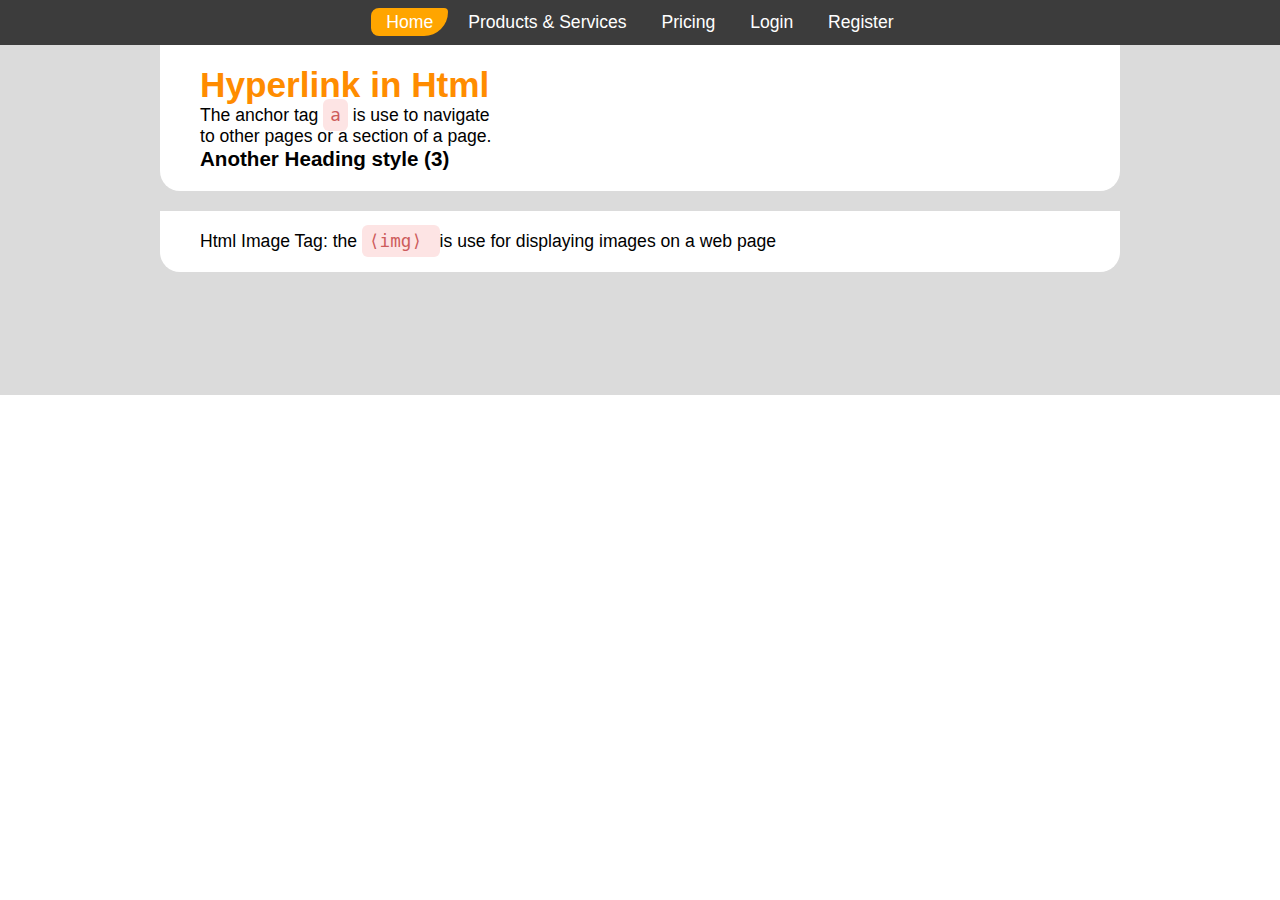
<file: index.html>
<!doctype html>
<html lang="en">
<head>
    <meta charset="UTF-8">
    <meta name="viewport" content="width=device-width, user-scalable=no, initial-scale=1.0, maximum-scale=1.0, minimum-scale=1.0">
    <meta http-equiv="X-UA-Compatible" content="ie=edge">
    <title>Hyperlinks in Html</title>
    <link href="styles/main.css" rel="stylesheet" >
</head>
<body>
    <div class="top-section">
        <div class="menus">
            <a href="#" class="active-menu">Home</a>
            <a href="products/prod_services.html">Products &amp; Services</a>
            <a href="products/pricing/price.html">Pricing</a>
            <a href="">Login</a>
            <a href="">Register</a>
        </div>
    </div>
    <div class="main-content-section">
        <div class="content mb-20px">
            <h1>Hyperlink in Html</h1>
            <span>The anchor tag <code>a</code> 
        is use to navigate <br> to other pages 
        or a section of a page.</span>

            <h3 class="top-section">Another Heading style (3)</h3> 
        </div>
        <div class="content">
            <p>Html Image Tag: the 
            <code>&lang;img&rang;
            </code> 
            is use for displaying images on a web page</p>
        </div>
        <div class="">
            
        </div>
        
    </div>
    
</body>
</html>
</file>
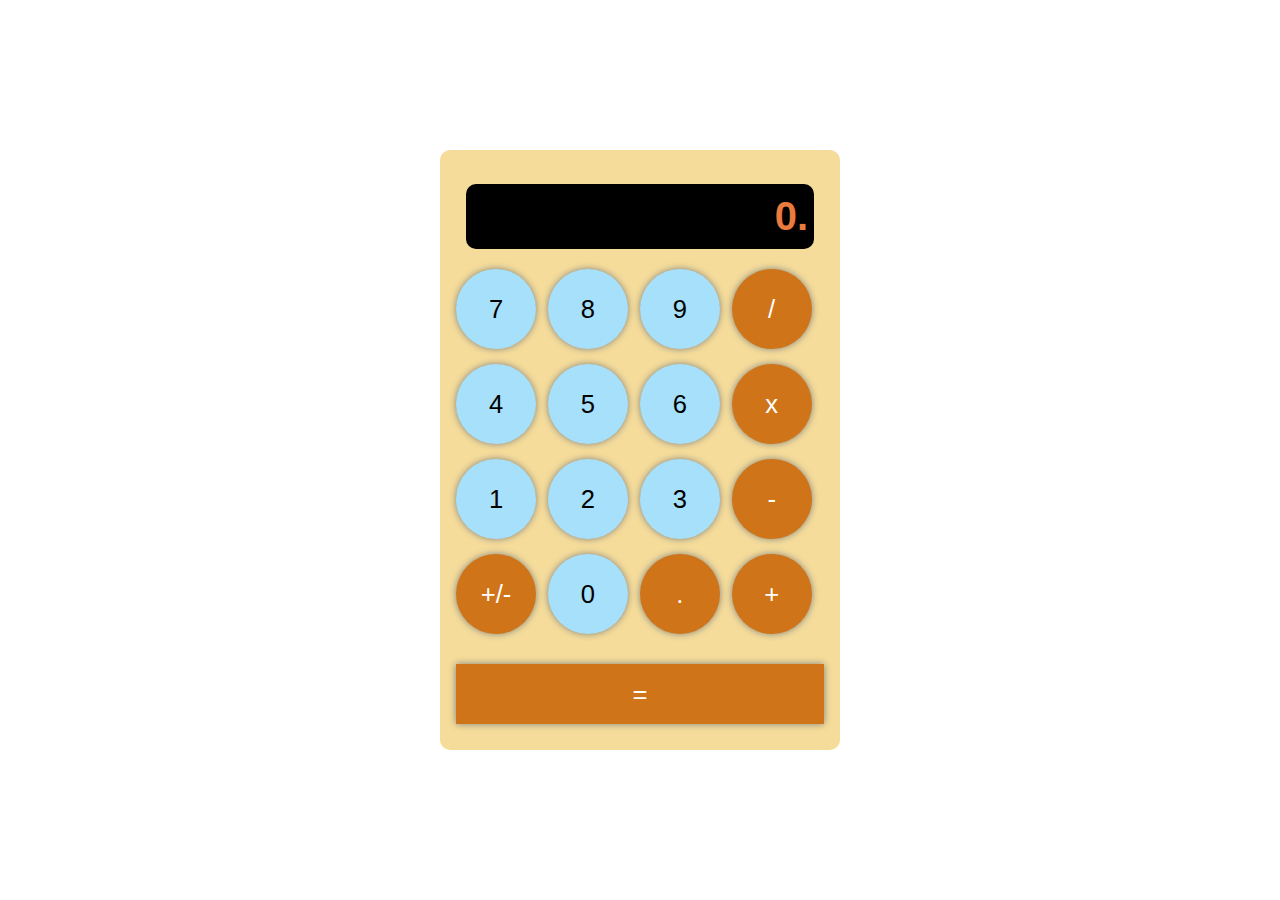
<file: calculator.html>
<!doctype html>
<html lang="en">
<head>
    <meta charset="UTF-8">
    <meta name="viewport" content="width=device-width, user-scalable=no, initial-scale=1.0, maximum-scale=1.0, minimum-scale=1.0">
    <meta http-equiv="X-UA-Compatible" content="ie=edge">
    <title>Calculator</title>
    <link href="styles/main.css" rel="stylesheet">
    <style>
        body {
            height: 100dvh;
            display: grid;
            place-content: center;
            box-sizing: border-box;
        }
        
        .btn{
            width:80px;
            height:80px;
            background-color: #a6e0fa;
            border: none;
            border-radius: 50%;
            font-size: 1.6rem;
            margin-right: 7px;
            box-shadow: 0 0 7px  gray;
            cursor: pointer;
            transition: all 500ms linear;
            
            
        }
        .btn:hover:not(.btn-equal),.btn:focus:not(.btn-equal){
            background-color: #1e406a;
            color : whitesmoke;
            transform: scale(1.2) /*rotate(360deg)*/;
        }
        .btn-op{
            background-color: #cf7418;
            color: white;
        }
        .btn-equal{
            background-color: #cf7418;
            color: white;
            width:100%;
            height:60px;
            border: none;
            border-radius:unset;
            margin-top: 15px;
        }
        .btn-container{
            margin-bottom: 15px;
        }
        .main-container{
            display: flex;
            flex-direction: column-reverse;
        }

        .lcd{
            background-color: black;
            color: #4270e1;
            text-align: right;
            padding: 10px 6px ;
            border-radius: 10px;
            margin: 20px 10px ;
            font-size: 2.5rem;
        }
        .calculator{
            border-radius: 10px;
        }

    </style>
</head>
<body>

<div class="calculator anim-slide-in____">
    <h2 class="lcd">0.</h2>
    <div class="main-container">
        <div class="btn-container">
            <button class="btn btn-op">+/-</button>
            <button class="btn btn-num">0</button>
            <button class="btn btn-op">.</button>
            <button class="btn btn-op">+</button>
        </div>
        <div class="btn-container">
            <button class="btn btn-num">1</button>
            <button class="btn btn-num">2</button>
            <button class="btn btn-num">3</button>
            <button class="btn btn-op">-</button>
        </div>

        <div class="btn-container">
            <button class="btn btn-num">4</button>
            <button class="btn btn-num">5</button>
            <button class="btn btn-num">6</button>
            <button class="btn btn-op">x</button>
        </div>

        <div class="btn-container">
            <button class="btn btn-num">7</button>
            <button class="btn btn-num">8</button>
            <button class="btn btn-num">9</button>
            <button class="btn btn-op">/</button>
        </div>

        

    </div>
  <div class="btn-container">
      <button class="btn btn-op btn-equal">=</button> 
  </div>
 

</div>


</body>
</html>
</file>
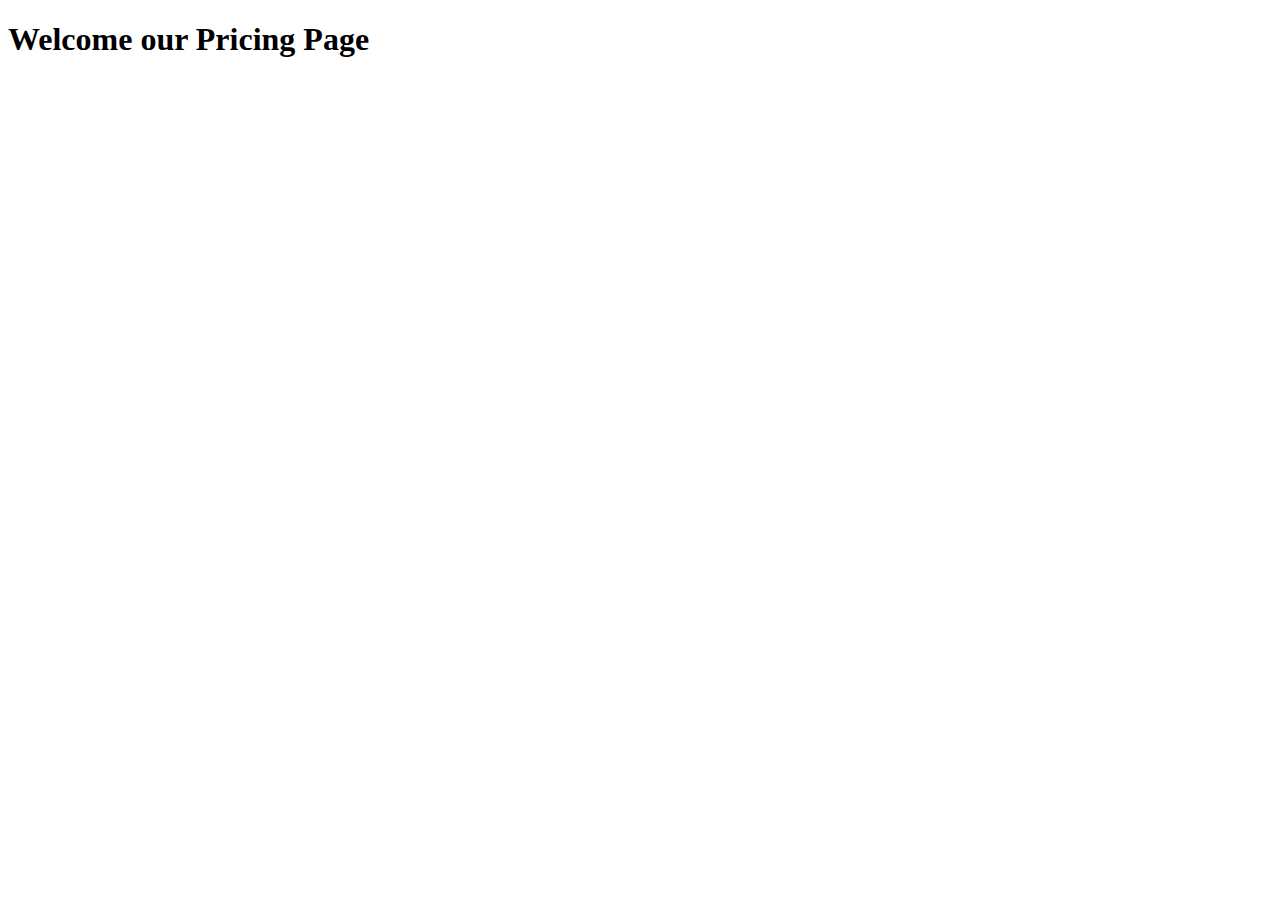
<file: products/pricing/price.html>
<!doctype html>
<html lang="en">
<head>
    <meta charset="UTF-8">
    <meta name="viewport" content="width=device-width, user-scalable=no, initial-scale=1.0, maximum-scale=1.0, minimum-scale=1.0">
    <meta http-equiv="X-UA-Compatible" content="ie=edge">
    <title>Pricing</title>
</head>
<body>
    <h1>Welcome our Pricing Page</h1>
</body>
</html>
</file>
<file: styles/main.css>
* {
    box-sizing: border-box;
    margin: 0;
    padding: 0;
}
body {
    font-family: Verdana, aria, Tahoma, sans-serif;
    font-size: 1.1rem;
}
div.top-section {
    background-color: #3c3c3c;
    color: white;
    padding: 5px 20px;
    height : 45px;
    /* Ignore the next*/
    display : flex;
    justify-content: center;
    align-items: center;
}
div.menus a{
    color: white;
    text-decoration: none;
    padding: 4px 15px;
    transition: all 300ms linear;
}
div.menus a:hover, .menus a.active-menu {
    color: orange;
    background-color: white;
    /*border-radius: 100vh;*/
    border-bottom-left-radius: 10px;
    border-bottom-right-radius: 30px; 
    border-top-left-radius: 10px;
    border-top-right-radius: 5px;
}
.menus a.active-menu{
    background-color: orange;
    color: white;
}
h1{
    color : darkorange;
}
p.tag{
    color: #516acf;
}
code {
    background-color: #fde4e4;
    color:indianred;
    padding: 6px 7px;
    border-radius: 6px;
}
div.main-content-section{
    
    background-color:#dbdbdb;
    min-height: 350px
}
div.content{
    background-color: #ffffff;
    width: 75%;
    height:100%;
    margin : 0 auto;
    padding: 20px 40px;
    border-bottom-left-radius: 20px;
    border-bottom-right-radius: 20px;
    
}
.mt-10px{
     margin-top: 10px !important;
 }
.mt-20px{
    margin-top: 20px !important;
}
.mt-30px{
    margin-top: 30px !important;
}
.mb-10px{
     margin-bottom: 10px !important;
 }
.mb-20px{
      margin-bottom: 20px !important ;
  }
.mb-30px{
    margin-bottom: 30px !important;
}

div.calculator {
    width:400px;
    height:600px;
    background-color: #f5dc9a;
    padding:0.89rem 1rem;
    font-family: "Roboto Slab",Verdana, arial, sans-serif;
}
.calculator h2 {
    color: #ea7a3d;
    
}
.anim-slide-in{
    animation-name : slide-in-top;
    animation-duration: 2500ms;
    animation-timing-function : ease-in-out;
    animation-delay: 500ms;
    animation-fill-mode: forwards;
    opacity: 0;
}

@keyframes slide-in-top {
    0% {
        opacity: 0;
        background-color: #ea7a3d;
        transform: translateY(-100%);
    }
    70%{
        opacity: 1;
        transform: scale(2.1);
    }
    100%{
        border-radius: 30px;
        transform: scale(1);
        opacity: 1;
        background-color: white;
        border:2px solid rgba(133, 132, 132, 0.42);
    }
}
</file>
